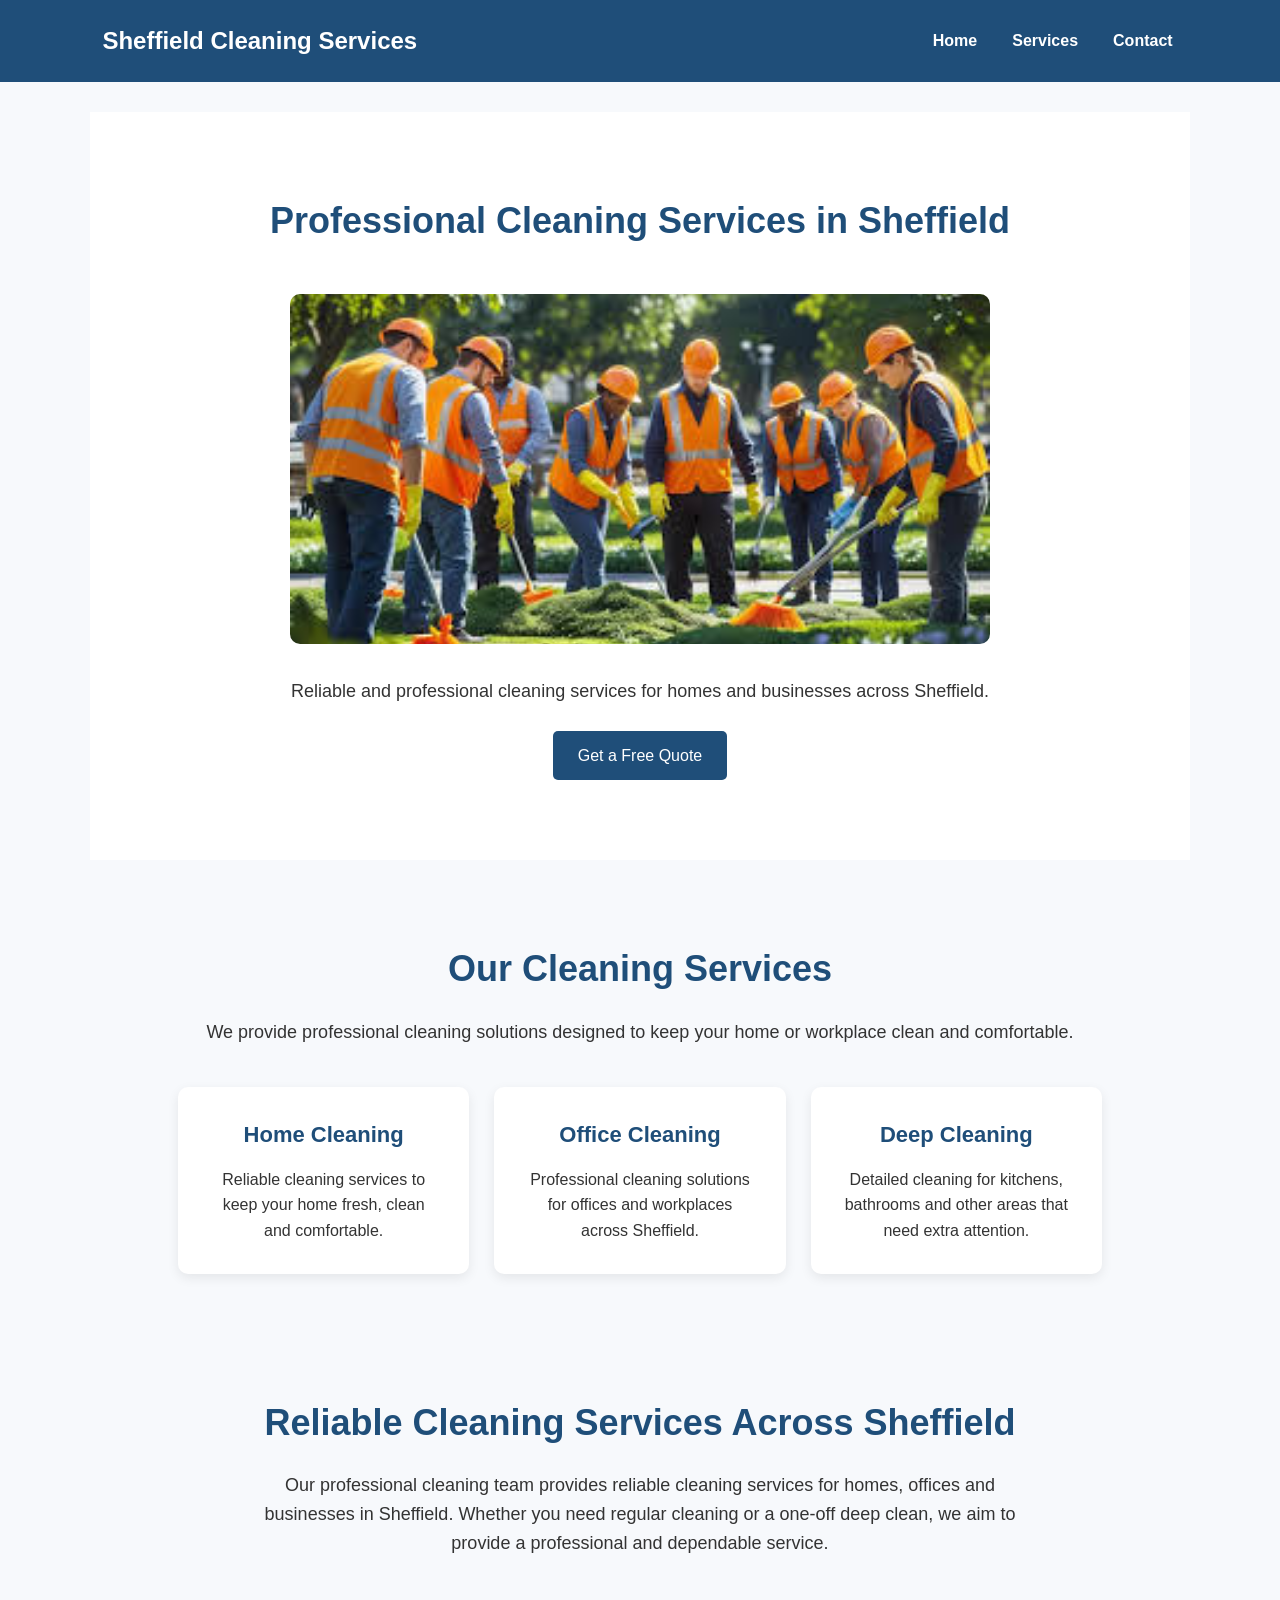
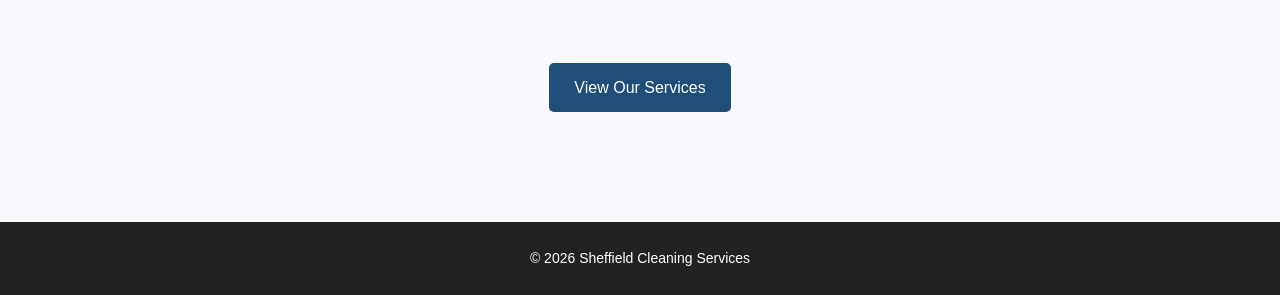
<file: index.html>
<!DOCTYPE html>
<html lang="en">
<head>
    <meta charset="UTF-8">

    <meta name="viewport" content="width=device-width, initial-scale=1.0">

    <title>Professional Cleaning Services in Sheffield</title>
    <link rel="stylesheet" href="style.css">
   

    <meta name="description" content="Professional and reliable cleaning services in Sheffield for homes and businesses. Contact us today for a free quote.">
</head>

<body>

    <header>
        <h1>Sheffield Cleaning Services</h1>

        <nav>
            <a href="index.html">Home</a>
            <a href="services.html">Services</a>
            <a href="contact.html">Contact</a>
        </nav>
    </header>

    <main>

        <section>
            <h2>Professional Cleaning Services in Sheffield</h2>
            <img 
    src="images/cleaning.jpeg" 
    alt="Professional cleaning service in Sheffield"
>

            <p>
                Reliable and professional cleaning services for homes
                and businesses across Sheffield.
            </p>

            <a href="contact.html">Get a Free Quote</a>
        </section>

        <section>
    <h2>Our Cleaning Services</h2>

    <p>
        We provide professional cleaning solutions designed
        to keep your home or workplace clean and comfortable.
    </p>

    <div class="services">

        <article class="service-card">
            <h3>Home Cleaning</h3>
            <p>
                Reliable cleaning services to keep your home
                fresh, clean and comfortable.
            </p>
        </article>

        <article class="service-card">
            <h3>Office Cleaning</h3>
            <p>
                Professional cleaning solutions for offices
                and workplaces across Sheffield.
            </p>
        </article>

        <article class="service-card">
            <h3>Deep Cleaning</h3>
            <p>
                Detailed cleaning for kitchens, bathrooms
                and other areas that need extra attention.
            </p>
        </article>

    </div>
    <section>
    <h2>Reliable Cleaning Services Across Sheffield</h2>

    <p>
        Our professional cleaning team provides reliable cleaning
        services for homes, offices and businesses in Sheffield.
        Whether you need regular cleaning or a one-off deep clean,
        we aim to provide a professional and dependable service.
    </p>
</section>

    <a href="services.html">View Our Services</a>
</section>

    </main>

    <footer>
        <p>&copy; 2026 Sheffield Cleaning Services</p>
    </footer>

</body>
</html>
</file>
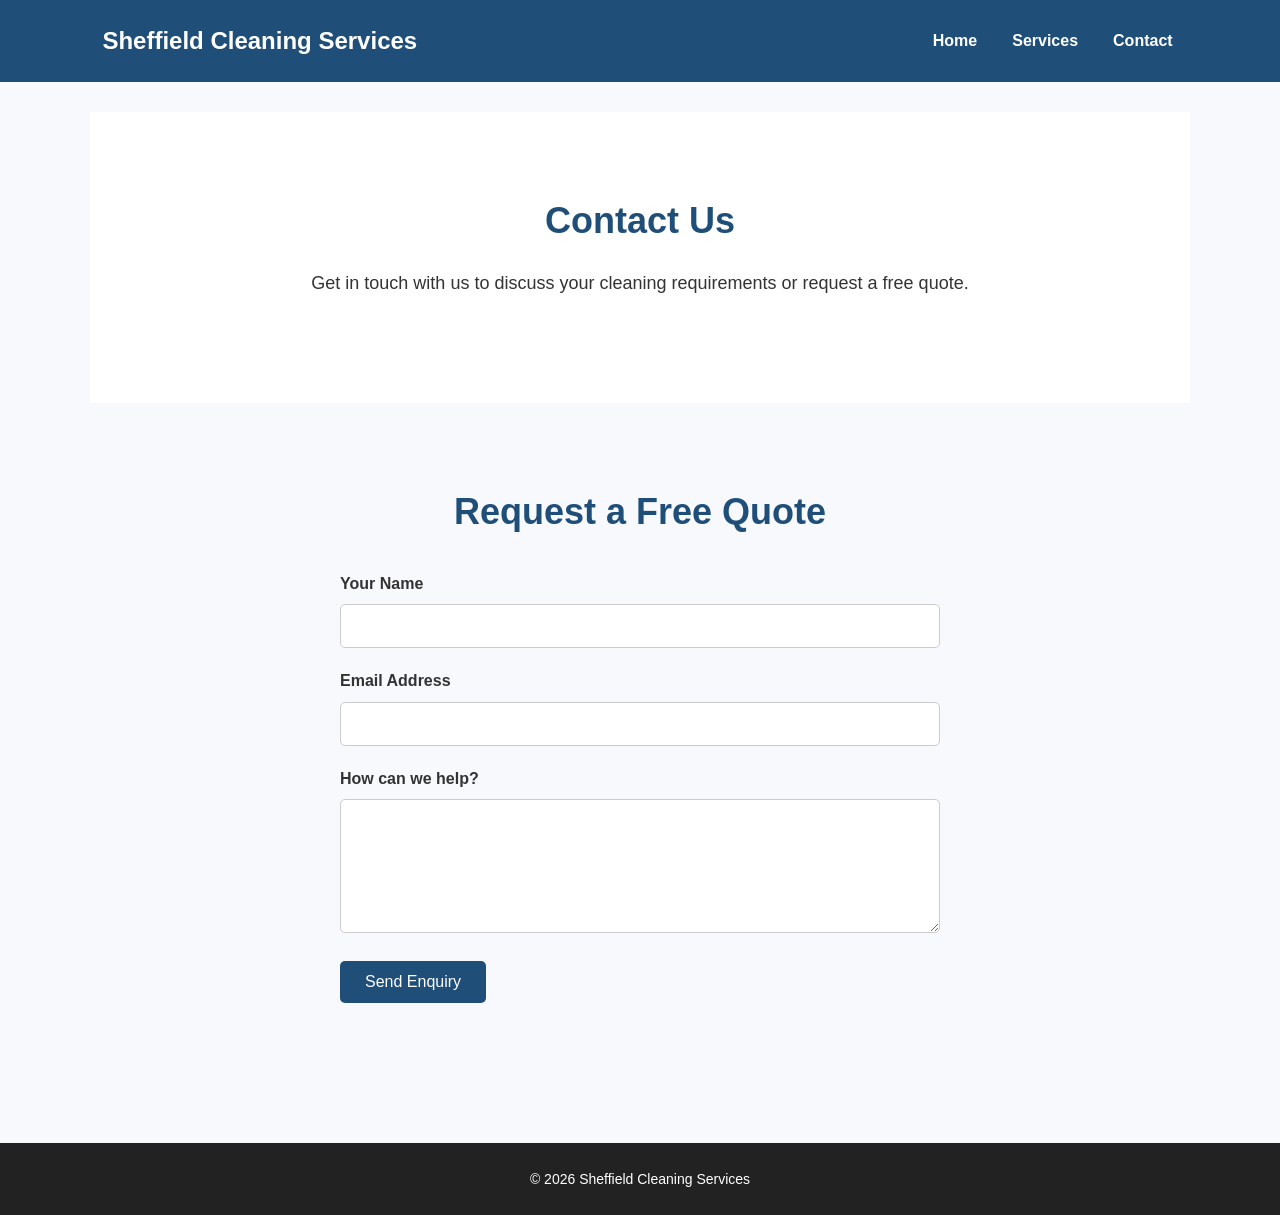
<file: contact.html>
<!DOCTYPE html>
<html lang="en">

<head>
    <meta charset="UTF-8">

    <meta name="viewport" content="width=device-width, initial-scale=1.0">

    <title>Contact Cleaning Services in Sheffield</title>

    <meta name="description" content="Contact Sheffield Cleaning Services for professional home, office and deep cleaning services. Request a free quote today.">

    <link rel="stylesheet" href="style.css">
</head>

<body>

    <header>
        <h1>Sheffield Cleaning Services</h1>

        <nav>
            <a href="index.html">Home</a>
            <a href="services.html">Services</a>
            <a href="contact.html">Contact</a>
        </nav>
    </header>

    <main>

        <section>
            <h2>Contact Us</h2>

            <p>
                Get in touch with us to discuss your cleaning
                requirements or request a free quote.
            </p>
        </section>

        <section>

            <h2>Request a Free Quote</h2>

           <form id="contact-form">

                <label for="name">Your Name</label>
                <input type="text" id="name" name="name" required>

                <label for="email">Email Address</label>
                <input type="email" id="email" name="email" required>

                <label for="message">How can we help?</label>
                <textarea id="message" name="message" rows="6" required></textarea>

                <button type="submit">Send Enquiry</button>

            </form>
            <p id="form-message"></p>

        </section>

    </main>

    <footer>
        <p>&copy; 2026 Sheffield Cleaning Services</p>
    </footer>
    <script src="script.js"></script>

</body>

</html>
</file>
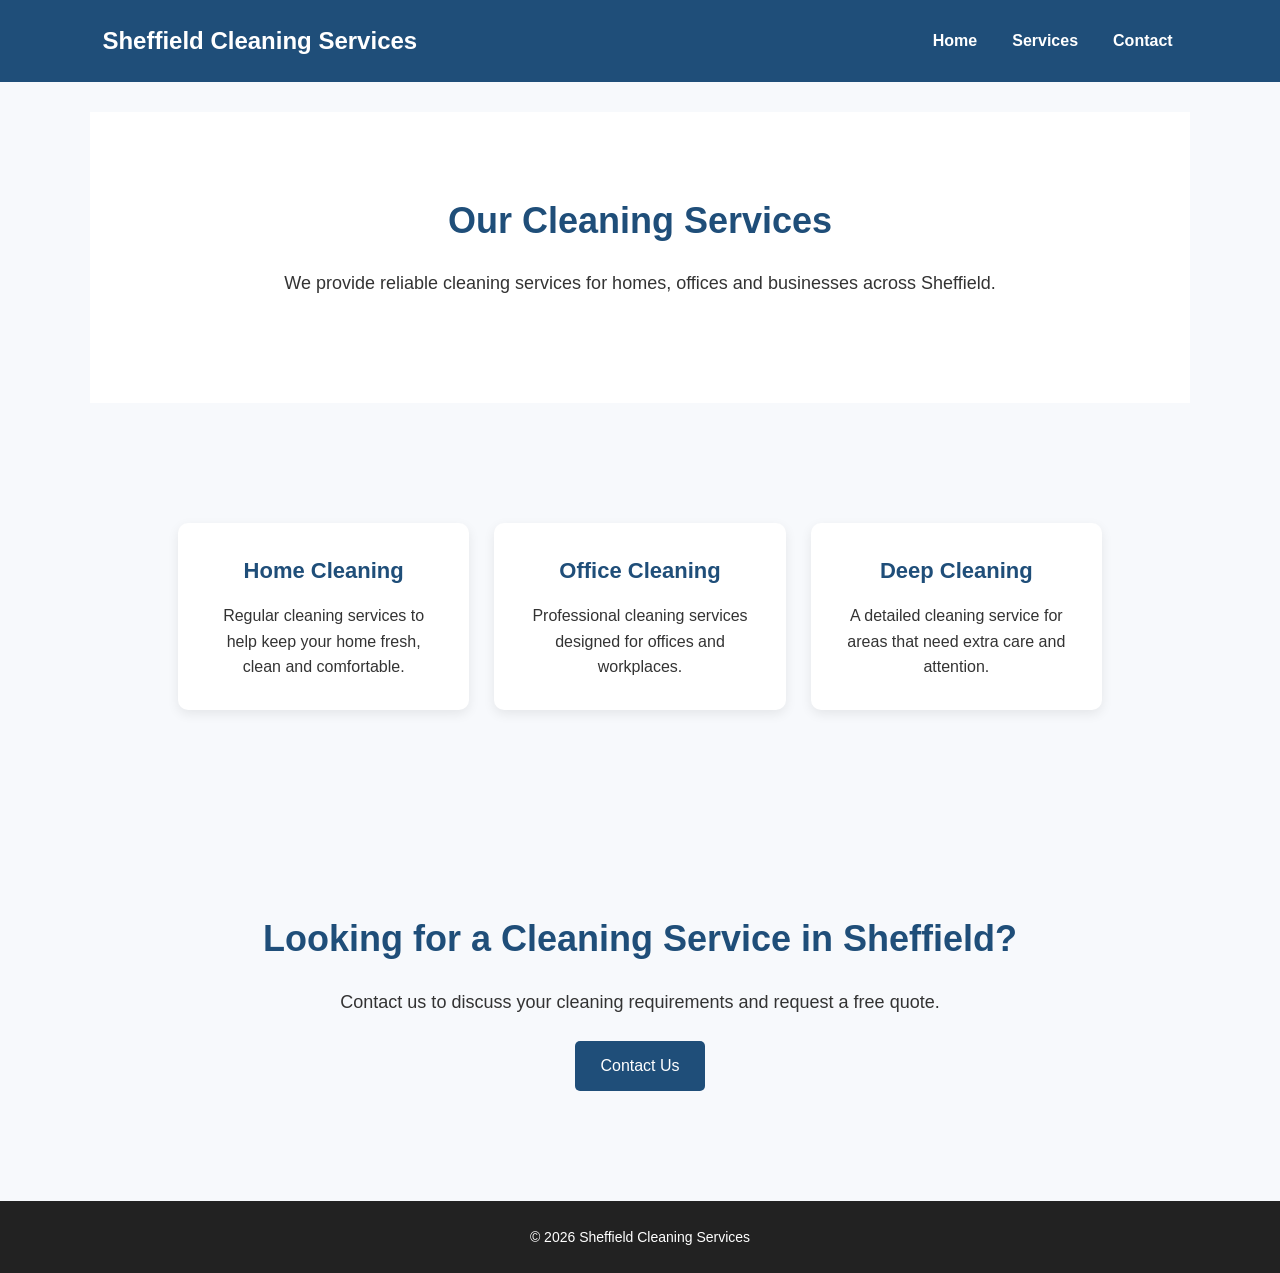
<file: services.html>
<!DOCTYPE html>
<html lang="en">

<head>
    <meta charset="UTF-8">

    <meta name="viewport" content="width=device-width, initial-scale=1.0">

    <title>Cleaning Services in Sheffield | Sheffield Cleaning Services</title>

    <meta name="description" content="Explore professional home, office and deep cleaning services available across Sheffield.">

    <link rel="stylesheet" href="style.css">
</head>

<body>

    <header>
        <h1>Sheffield Cleaning Services</h1>

        <nav>
            <a href="index.html">Home</a>
            <a href="services.html">Services</a>
            <a href="contact.html">Contact</a>
        </nav>
    </header>

    <main>

        <section>
            <h2>Our Cleaning Services</h2>

            <p>
                We provide reliable cleaning services for homes,
                offices and businesses across Sheffield.
            </p>
        </section>

        <section class="services">

            <article class="service-card">
                <h3>Home Cleaning</h3>

                <p>
                    Regular cleaning services to help keep your
                    home fresh, clean and comfortable.
                </p>
            </article>

            <article class="service-card">
                <h3>Office Cleaning</h3>

                <p>
                    Professional cleaning services designed
                    for offices and workplaces.
                </p>
            </article>

            <article class="service-card">
                <h3>Deep Cleaning</h3>

                <p>
                    A detailed cleaning service for areas
                    that need extra care and attention.
                </p>
            </article>

        </section>

        <section>
            <h2>Looking for a Cleaning Service in Sheffield?</h2>

            <p>
                Contact us to discuss your cleaning requirements
                and request a free quote.
            </p>

            <a href="contact.html">Contact Us</a>
        </section>

    </main>

    <footer>
        <p>&copy; 2026 Sheffield Cleaning Services</p>
    </footer>

</body>

</html>
</file>
<file: style.css>
* {
    margin: 0;
    padding: 0;
    box-sizing: border-box;
}

body {
    font-family: Arial, sans-serif;
    line-height: 1.6;
    color: #333;
    background-color: #f7f9fc;
}

header {
    background-color: #1f4e79;
    color: white;
    padding: 20px 8%;
    display: flex;
    justify-content: space-between;
    align-items: center;
}

header h1 {
    font-size: 24px;
}

nav {
    display: flex;
    gap: 25px;
}

nav a {
    color: white;
    text-decoration: none;
    font-weight: bold;
    padding: 8px 5px;
}

nav a:hover {
    text-decoration: underline;
}



main {
    max-width: 1100px;
    margin: auto;
}

section {
    padding: 80px 8%;
    text-align: center;
}

section:first-child {
    background-color: white;
    margin-top: 30px;
}

h2 {
    font-size: 36px;
    margin-bottom: 20px;
    color: #1f4e79;
}

p {
    font-size: 18px;
    margin-bottom: 25px;
}

a {
    color: #1f4e79;
}

section a {
    display: inline-block;
    background-color: #1f4e79;
    color: white;
    padding: 12px 25px;
    border-radius: 5px;
    text-decoration: none;
}

section a:hover {
    background-color: #163a5c;
}

footer {
    background-color: #222;
    color: white;
    text-align: center;
    padding: 25px;
    margin-top: 30px;
}

footer p {
    margin: 0;
    font-size: 14px;
}

@media (max-width: 768px) {

    header {
        flex-direction: column;
        gap: 15px;
        text-align: center;
    }

    nav a {
        margin: 0 8px;
    }

    h2 {
        font-size: 28px;
    }

    section {
        padding: 60px 6%;
    }
}
.services {
    display: flex;
    gap: 25px;
    margin: 40px 0;
    justify-content: center;
}

.service-card {
    background-color: white;
    padding: 30px;
    border-radius: 10px;
    flex: 1;
    box-shadow: 0 4px 12px rgba(0, 0, 0, 0.08);
}

.service-card h3 {
    color: #1f4e79;
    margin-bottom: 15px;
    font-size: 22px;
}

.service-card p {
    font-size: 16px;
    margin-bottom: 0;
}

@media (max-width: 768px) {

    .services {
        flex-direction: column;
    }

}
section img {
    width: 100%;
    max-width: 700px;
    height: 350px;
    object-fit: cover;
    border-radius: 10px;
    margin: 25px 0;
}
form {
    max-width: 600px;
    margin: 30px auto;
    text-align: left;
}

form label {
    display: block;
    margin-bottom: 8px;
    font-weight: bold;
}

form input,
form textarea {
    width: 100%;
    padding: 12px;
    margin-bottom: 20px;
    border: 1px solid #ccc;
    border-radius: 5px;
    font-family: inherit;
    font-size: 16px;
}

form button {
    background-color: #1f4e79;
    color: white;
    border: none;
    padding: 12px 25px;
    border-radius: 5px;
    font-size: 16px;
    cursor: pointer;
}

form button:hover {
    background-color: #163a5c;
}
#form-message {
    margin-top: 20px;
    color: #1f4e79;
    font-weight: bold;
    text-align: center;
}
input:focus,
textarea:focus {
    outline: 2px solid #1f4e79;
    border-color: #1f4e79;
}
</file>
